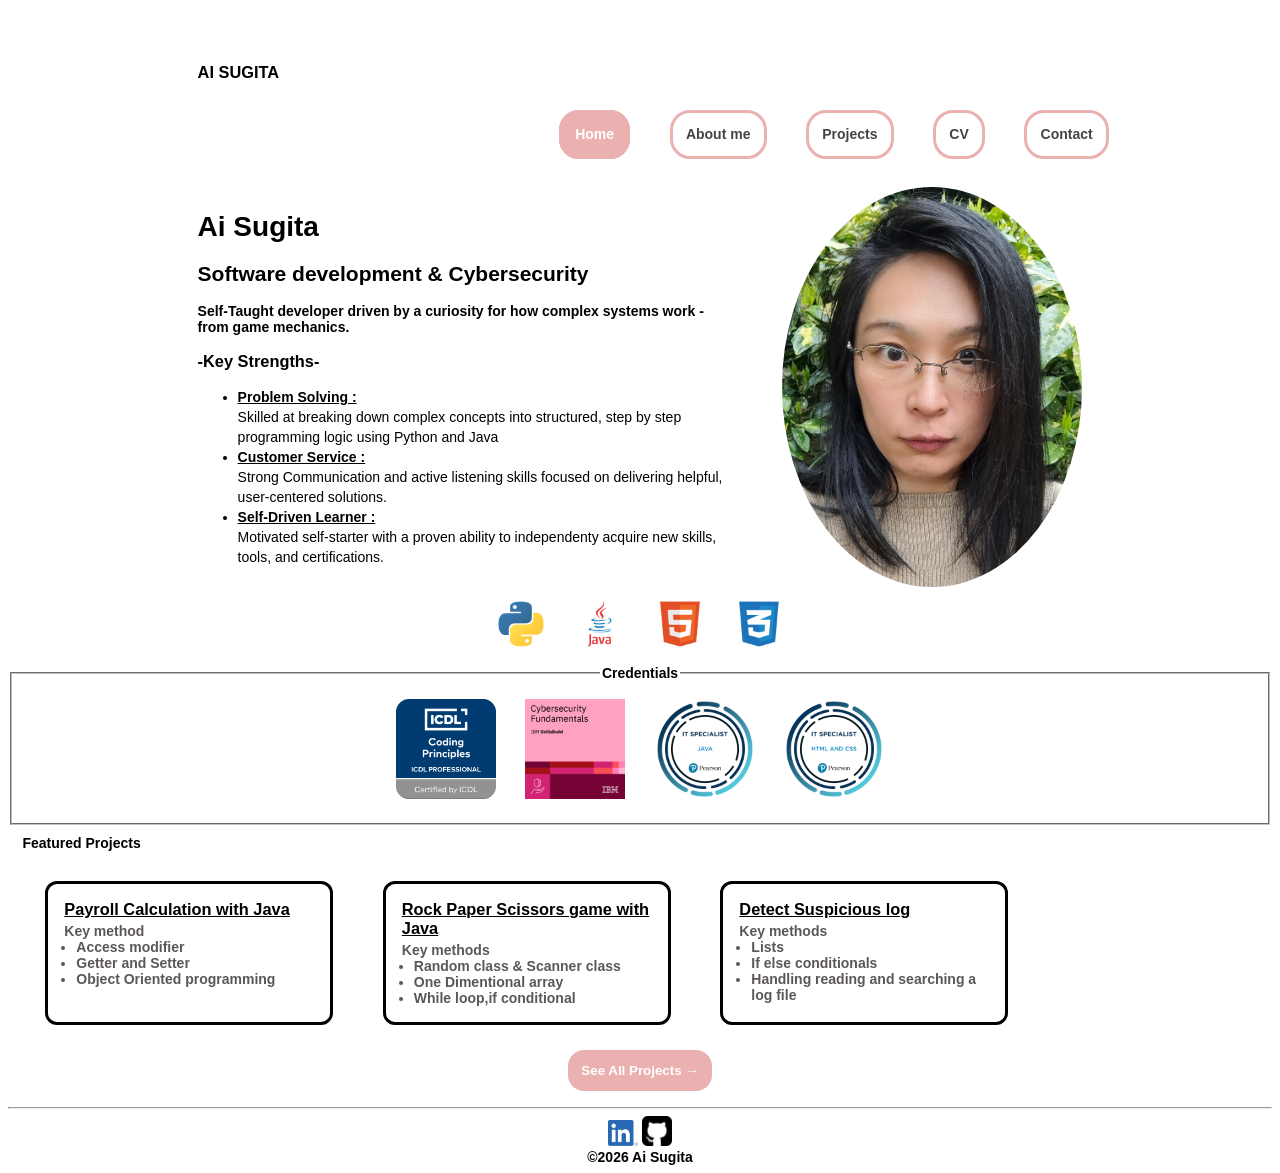
<file: index.html>
<!DOCTYPE html>
<html lang="en">
<head>
    <meta charset="UTF-8">
    <meta name="viewport" content="width=device-width, initial-scale=1.0">
    <meta name="description" content="Portfolio of Ai Sugita Software development and Cybersecurity">
    <meta name="author" content="Ai Sugita">
    <title>Home - Ai Sugita Portfolio</title>
    <link rel="stylesheet" type="text/css" href="index.css">
</head>
<body> 
    <div class="maincontainer">
    <header >
        <a href="index.html"><h3>AI SUGITA</h3></a>
    <nav>
        <p>
        <a href="index.html" style="background-color: rgb(235, 176, 176);color:white;">Home</a>
        <a href="about.html">About me</a>
        <a href="projects.html">Projects</a>
        <a href="cv.html">CV</a>
        <a href="contact.html">Contact</a>
        </p>
    </nav>
    </header>

    <main>
    <div class="hero-container">
        <div class="hero-content">
        <h1>Ai Sugita</h1>
        <h2>Software development & Cybersecurity</h2>
        <p>Self-Taught developer driven by a curiosity for how complex systems work - from game mechanics.</p>
        <h3>-Key Strengths-</h3>
        <ul class="hero-skills">
            <li><strong>Problem Solving :</strong><br>Skilled at breaking down complex concepts into structured, step by step programming logic using Python and Java</li>
            <li><strong>Customer Service :</strong><br>Strong Communication and active listening skills focused on delivering helpful, user-centered solutions.</li>
            <li><strong>Self-Driven Learner :</strong><br>Motivated self-starter with a proven ability to independenty acquire new skills, tools, and certifications.</li>
        </ul>
        </div>

        <div class="hero-image-wrapper">
        <img src="images/Aiface.jpg" alt="Ai-Sugita" class="hero-image">
        </div>
        </div><!--end of hero content-->
    </div><!--end of hero -container-->
   
    </main> <!--end hero -->
    <!--Hero programming languages-->
    <section class="logos">
        <div class="center">
        <img class="logo" src="images/python-logo.png" alt="python logo" title="Python">
        <img class="logo" src="images/java-logo.png" alt="java logo" title="Java">
        <img class="logo" src="images/html5-logo.png" alt="html logo" title="HTML">
        <img class="logo" src="images/css-3.png" alt="css logo" title="CSS">
        </div>
    </section>

    <!--Hero credential badges-->
    <section class="badges">
        <div class="center">
        <fieldset>
        <legend>Credentials</legend>
        <img class="badge" src="images/badge_coding_principles.png" alt="ICDL Coding Principle Badge">
        <img class="badge" src="images/cybersecurity.png" alt="IBM Cybersecurity Foundationals">
        <img class="badge" src="images/ITS-Badges_Java_1200px.png" alt="ITS Java Badge">
        <img class="badge" src="images/ITS-Badges_HTML-and-CSS_1200px.png" alt="ITS HTML & CSS Badge">
        </fieldset>
        </div>
    </section>

    <!--Hero Projects -->
    <section class="projects">
        <fieldset class="project-field">
            <legend>Featured Projects</legend>
            <div class="project-box">
            
            <div class="card">
                <a href="https://github.com/aissram88/Payroll-Calculation-with-Java" >
                <div><h3>Payroll Calculation with Java</h3>
                    <p>Key method</p>
                    <ul><li>Access modifier</li><li>Getter and Setter</li><li>Object Oriented programming</li></ul>
                </div>
                </a>
            </div>

            <div class="card">
                <a href="https://github.com/aissram88/Rock-Paper-Scissors-Game-with-Java" >
                <div><h3>Rock Paper Scissors game with Java</h3>
                    <p>Key methods</p><ul><li>Random class & Scanner class</li><li>One Dimentional array</li><li>While loop,if conditional</li></ul>
                </div>
                </a>
            </div>
            <div class="card">
                <a href="https://github.com/aissram88/Detect-suspicious-Log-with-Python" >
                <div><h3>Detect Suspicious log</h3>
                    <p>Key methods</p><ul><li>Lists</li><li>If else conditionals</li><li>Handling reading and searching a log file</li></ul>
                </div>
                </a>
            </div>
            
            </div><!--end project-box-->
            <button class="project-button"><a href="Projects.html">See All Projects &rarr;</a></button>
        </fieldset>
    </section>

    </div><!--end of main container-->

    <hr>
    <footer>
    <div class="socialmedia">
        <a href="https://www.linkedin.com/in/ai-sugita88/"><img src="images/LI-In-Bug.png" alt="linkdin logo" width="30"></a>
        <a href="https://github.com/aissram88"><img src="images/github-sign.png" alt="github logo" width="30"></a>

    </div>
        <center>&copy;2026 Ai Sugita</center>
    </footer>
</body>
</html>
</file>
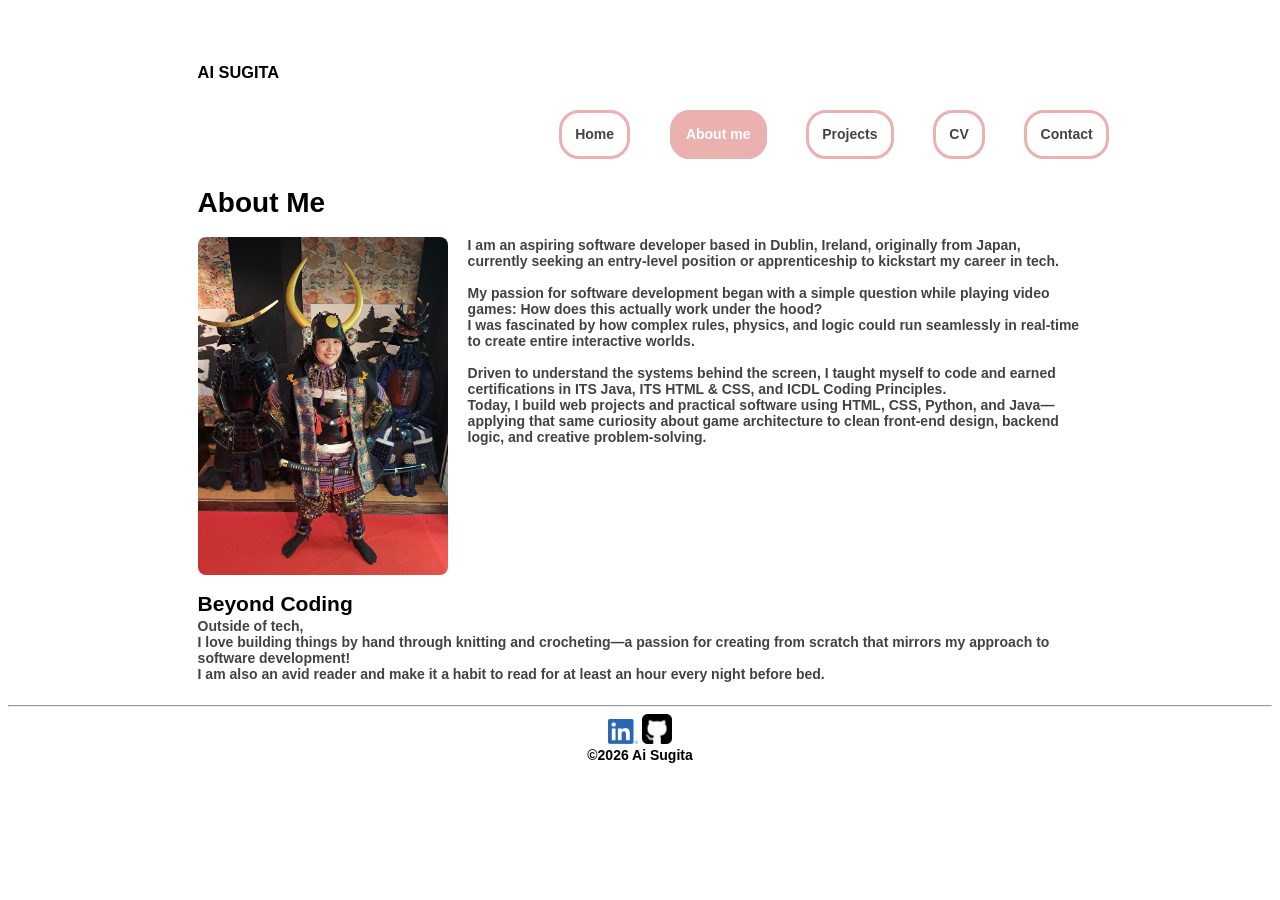
<file: about.html>
<!DOCTYPE html>
<html lang="en">
<head>
    <meta charset="UTF-8">
    <meta name="viewport" content="width=device-width, initial-scale=1.0">
    <meta name="description" content="Portfolio of Ai Sugita Software development and Cybersecurity">
    <meta name="author" content="Ai Sugita">
    <title>About - Ai Sugita Portfolio</title>
    <link rel="stylesheet" type="text/css" href="index.css">
    <link rel="stylesheet" type="text/css" href="about.css">
</head>
<body> 
    <div class="maincontainer">
    <header >
        <a href="index.html"><h3>AI SUGITA</h3></a>
    <nav>
        <p>
        <a href="index.html">Home</a>
        <a href="about.html" style="background-color: rgb(235, 176, 176);color:white;">About me</a>
        <a href="projects.html">Projects</a>
        <a href="cv.html">CV</a>
         <a href="contact.html">Contact</a>
        </p>
    </nav>
    </header>

    <main>
    <h1 class="about-heading">About Me</h1>
    <div class="about-container">
    <img src="images/Samurai.jpg" alt="Ai-samurai-picture" class="about-image">

    <div class="about-text">
    <P>I am an aspiring software developer based in Dublin, Ireland, originally from Japan,
     currently seeking an entry-level position or apprenticeship to kickstart my career in tech.<br><br>
    <p>My passion for software development began with a simple question while playing video games: How does this actually work under the hood?<br>
     I was fascinated by how complex rules, physics, and logic could run seamlessly in real-time to create entire interactive worlds.<br><br>
     Driven to understand the systems behind the screen, I taught myself to code and earned certifications in ITS Java, ITS HTML & CSS, and ICDL Coding Principles.</p>
    <p>Today, I build web projects and practical software using HTML, CSS, Python, and Java—applying that same curiosity about game architecture to clean front-end design, backend logic, and creative problem-solving.</p>
    </p>
    </div><!--end of about-text-->
    </div><!--end of about container-->

    <div class="about-sec-container">
    <h2 class="about-heading">Beyond Coding</h2>
    <p class="about-text"><strong>Outside of tech,</strong><br> I love building things by hand through knitting and crocheting—a passion for creating from scratch that mirrors my approach to software development!<br>
    I am also an avid reader and make it a habit to read for at least an hour every night before bed.
    </p><br>
    </div>
    </main>
    </div><!--end of main container-->
    <hr>
    <footer>
    <div class="socialmedia">
        <a href="https://www.linkedin.com/in/ai-sugita88/"><img src="images/LI-In-Bug.png" alt="linkdin logo" width="30"></a>
        <a href="https://github.com/aissram88"><img src="images/github-sign.png" alt="github logo" width="30"></a>

    </div>
        <center>&copy;2026 Ai Sugita</center>
    </footer>
</body>
</html>
</file>
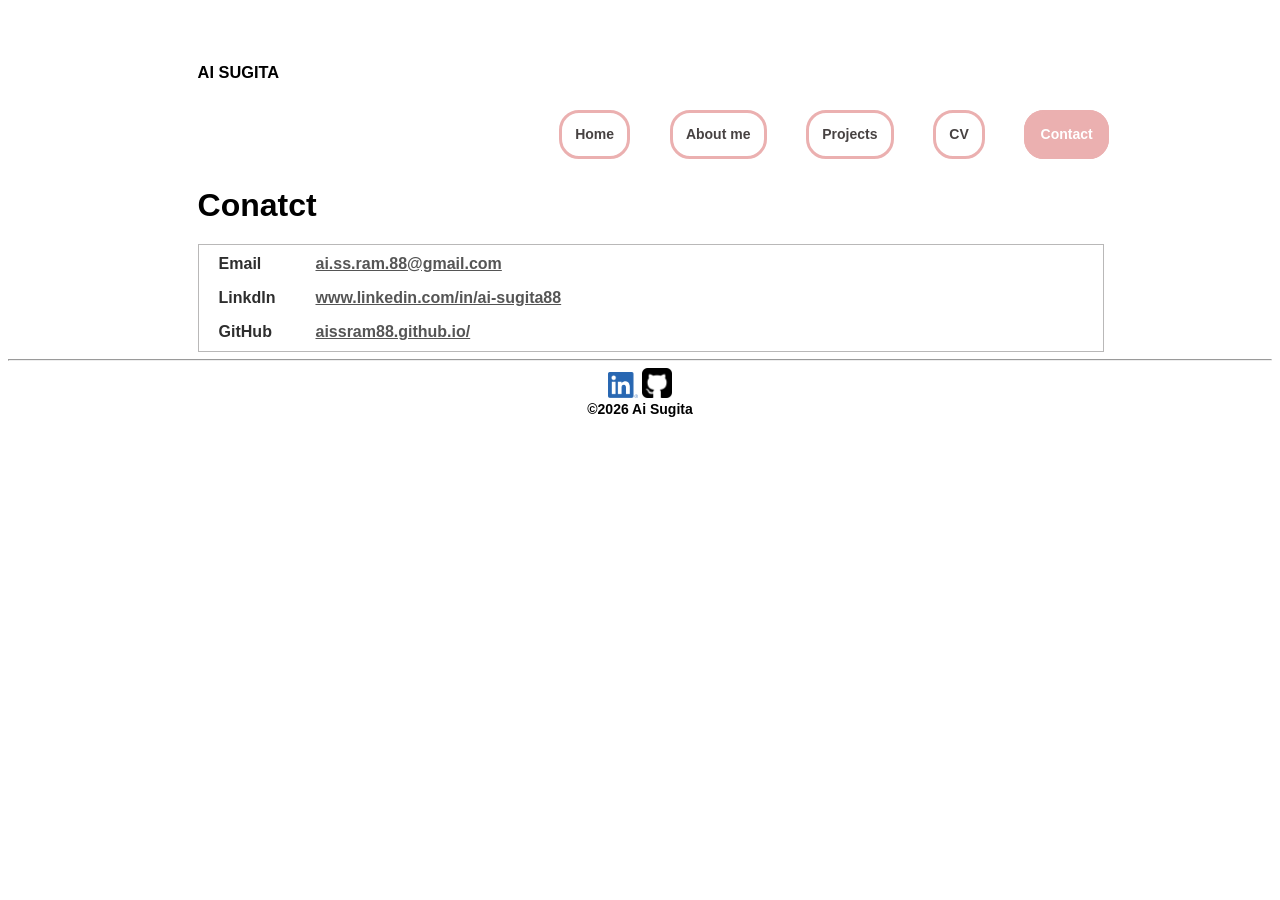
<file: contact.html>
<!DOCTYPE html>
<html lang="en">
<head>
    <meta charset="UTF-8">
    <meta name="viewport" content="width=device-width, initial-scale=1.0">
    <meta name="description" content="Portfolio of Ai Sugita Software development and Cybersecurity">
    <meta name="author" content="Ai Sugita">
    <title>Conatct - Ai Sugita</title>
    <link rel="stylesheet" type="text/css" href="index.css">
        <link rel="stylesheet" type="text/css" href="contact.css">
</head>
<body> 
    <div class="maincontainer">
    <header >
        <a href="index.html"><h3>AI SUGITA</h3></a>
    <nav>
        <p>
        <a href="index.html">Home</a>
        <a href="about.html">About me</a>
        <a href="projects.html">Projects</a>
        <a href="cv.html">CV</a>
        <a href="contact.html"   style="background-color: rgb(235, 176, 176);color:white;">Contact</a>
        </p>
    </nav>
    </header>

    <main class="contact-section">
    <h1>Conatct</h1>
    <div class="contact-card">
        <span class="label">Email</span>
        <a href="mailto:ai.ss.ram.88@gmail.com" class="link">ai.ss.ram.88@gmail.com</a>

        <span class="label">LinkdIn</span>
        <a href="https://www.linkedin.com/in/ai-sugita88/" target="_blank" class="link" >www.linkedin.com/in/ai-sugita88</a>

        <span class="label">GitHub</span>
        <a href="https://aissram88.github.io/" target="_blank" class="link">aissram88.github.io/</a>
    </div><!--end ofcontact-card-->
    </main>
    </div>
    <hr>
    <footer>
    <div class="socialmedia">
        <a href="https://www.linkedin.com/in/ai-sugita88/"><img src="images/LI-In-Bug.png" alt="linkdin logo" width="30"></a>
        <a href="https://github.com/aissram88"><img src="images/github-sign.png" alt="github logo" width="30"></a>

    </div>
        <center>&copy;2026 Ai Sugita</center>
    </footer>
</body>
</html>
</file>
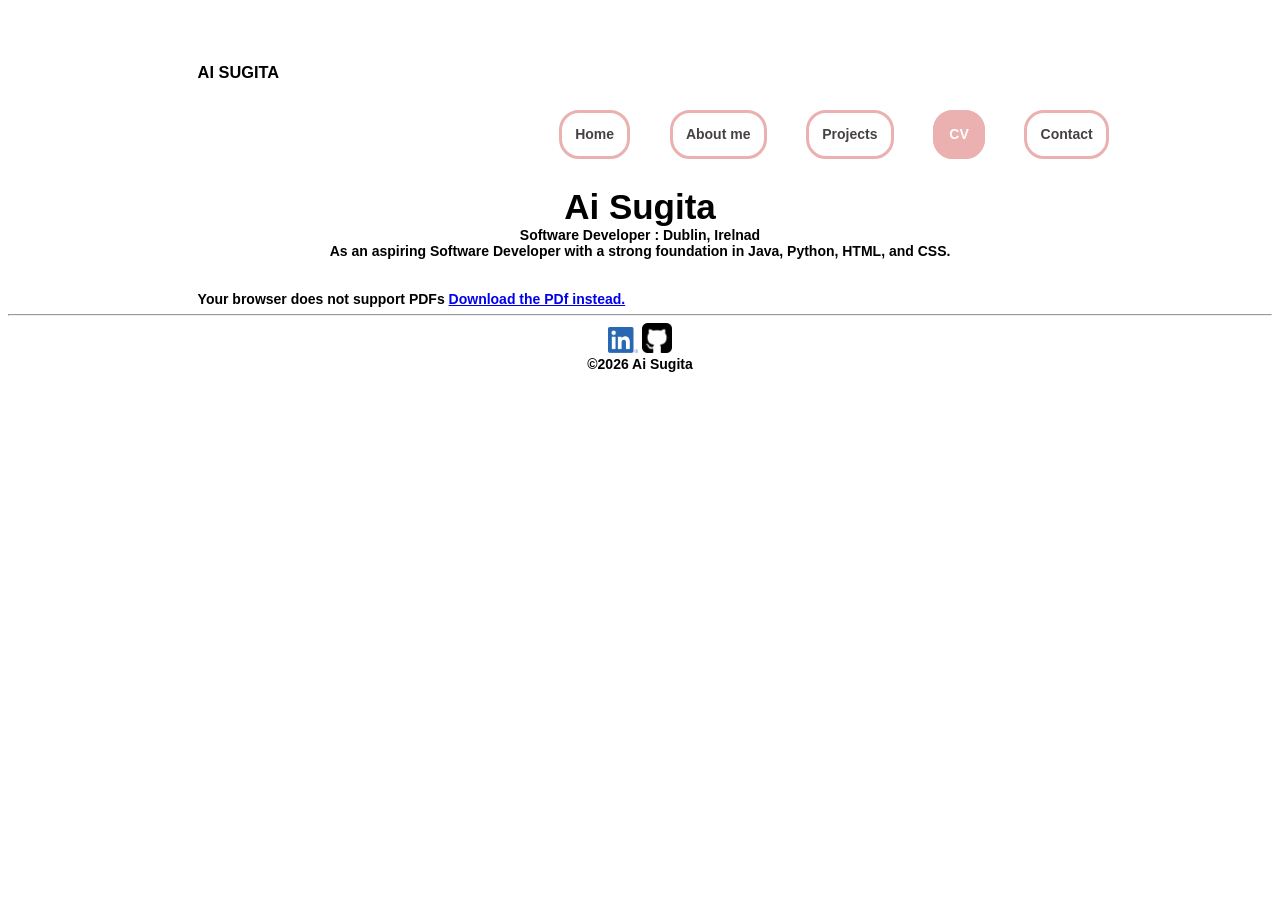
<file: cv.html>
<!DOCTYPE html>
<html lang="en">
<head>
    <meta charset="UTF-8">
    <meta name="viewport" content="width=device-width, initial-scale=1.0">
    <meta name="description" content="Portfolio of Ai Sugita Software development and Cybersecurity">
    <meta name="author" content="Ai Sugita">
    <title>CV - Ai Sugita</title>
    <link rel="stylesheet" type="text/css" href="index.css">
    <link rel="stylesheet" type="text/css" href="cv.css">
</head>
<body> 
    <div class="maincontainer">
    <header >
        <a href="index.html"><h3>AI SUGITA</h3></a>
    <nav>
        <p>
        <a href="index.html">Home</a>
        <a href="about.html">About me</a>
        <a href="projects.html">Projects</a>
        <a href="cv.html"  style="background-color: rgb(235, 176, 176);color:white;">CV</a>
        <a href="contact.html">Contact</a>
        </p>
    </nav>
    </header>

    <main>
    <div class="cv-summary">
    <h1 class="cv-name">Ai Sugita</h1>
    <p class="cv-text">Software Developer : Dublin, Irelnad</p>
    <p class="cv-text">As an aspiring Software Developer with a strong foundation in Java, Python, HTML, and CSS.</p>
    </div>
    <div class="pdf-container">
        <object data="images/Ai_Sugita_CV.pdf" type="application/pdf" width="100%" height="600px">
            <p>Your browser does not support PDFs
                <a href="images/Ai_Sugita_CV.pdf">Download the PDf instead.</a>
            </p>
        </object>
    </div>
    </main>
    </div><!--end of maincontainer-->
    <hr>
    <footer>
    <div class="socialmedia">
        <a href="https://www.linkedin.com/in/ai-sugita88/"><img src="images/LI-In-Bug.png" alt="linkdin logo" width="30"></a>
        <a href="https://github.com/aissram88"><img src="images/github-sign.png" alt="github logo" width="30"></a>

    </div>
        <center>&copy;2026 Ai Sugita</center>
    </footer>
</body>
</html>
</file>
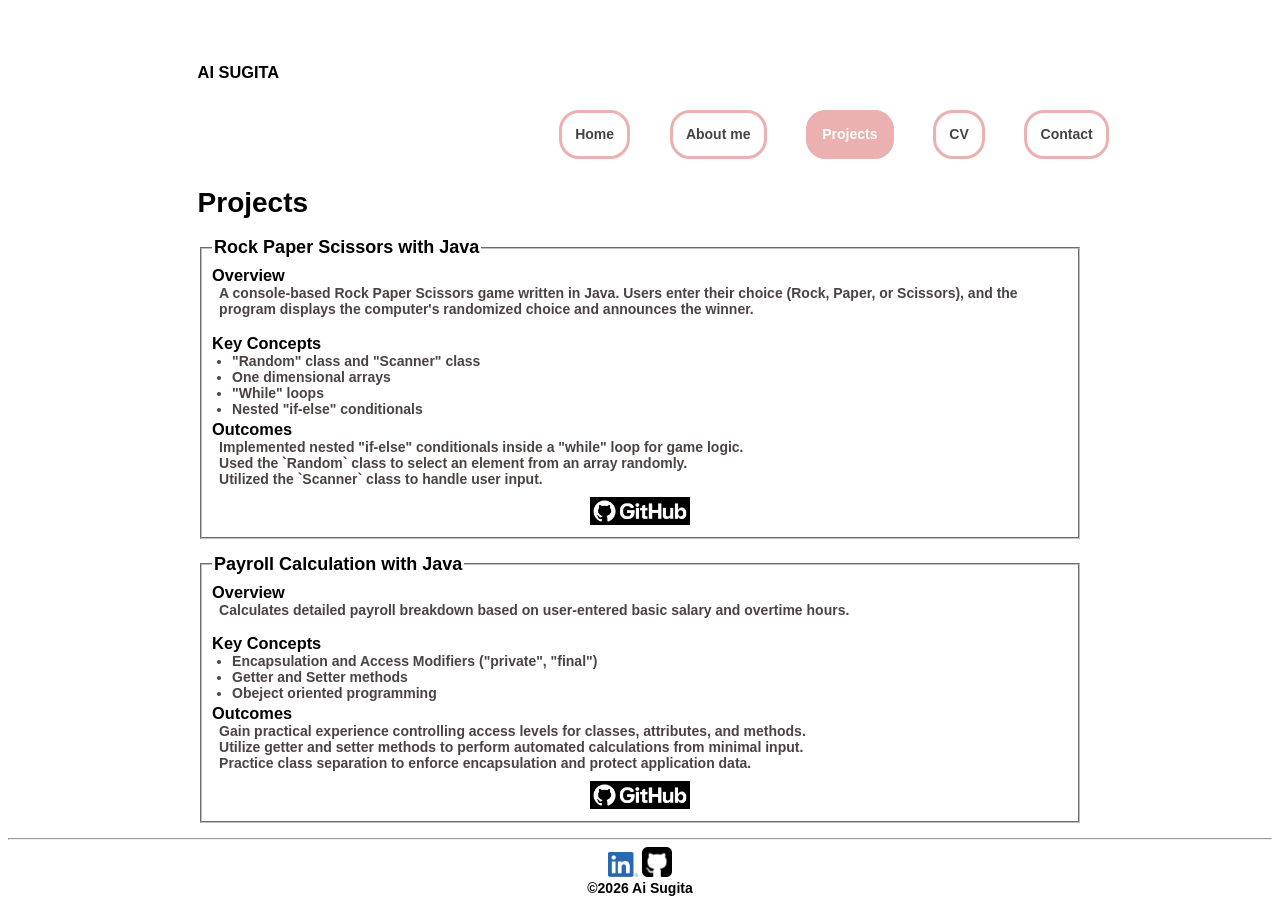
<file: projects.html>
<!DOCTYPE html>
<html lang="en">
<head>
    <meta charset="UTF-8">
    <meta name="viewport" content="width=device-width, initial-scale=1.0">
    <meta name="description" content="Portfolio of Ai Sugita Software development and Cybersecurity">
    <meta name="author" content="Ai Sugita">
    <title>Projects - Ai Sugita</title>
    <link rel="stylesheet" type="text/css" href="index.css">
    <link rel="stylesheet" type="text/css" href="projects.css">
</head>
<body> 
    <div class="maincontainer">
    <header >
        <a href="index.html"><h3>AI SUGITA</h3></a>
    <nav>
        <p>
        <a href="index.html">Home</a>
        <a href="about.html">About me</a>
        <a href="projects.html" style="background-color: rgb(235, 176, 176);color:white;">Projects</a>
        <a href="cv.html">CV</a>
        <a href="contace.html">Contact</a>
        </p>
    </nav>
    </header>

    <main>
    <h1>Projects</h1>
    <div class="card-project">
        <fieldset>
            <legend class="project-name">Rock Paper Scissors with Java</legend>
            <h3 class="project-sub">Overview</h3>
            <p class="project-text">
            A console-based Rock Paper Scissors game written in Java. Users enter their choice (Rock, Paper, or Scissors), 
            and the program displays the computer's randomized choice and announces the winner.
            </p>
            <h3 class="project-key">Key Concepts</h3>
            <ul class="project-lists"><li>"Random" class and "Scanner" class</li><li>One dimensional arrays</li><li>"While" loops</li><li>Nested "if-else" conditionals</li></ul>
            <h3 class="project-sub">Outcomes</h3>
            <p class="project-text">Implemented nested "if-else" conditionals inside a "while" loop for game logic.<br>
             Used the `Random` class to select an element from an array randomly.<br>
             Utilized the `Scanner` class to handle user input.</p>
            <div class="center"><a href="https://github.com/aissram88/Rock-Paper-Scissors-Game-with-Java" class="anchor-to-github"><img src="images/GitHub_Lockup_White_Clearspace.png" width="100"></a></div>
        </fieldset>
    </div><!--end of card-project-->
    <div class="card-project">
        <fieldset>
            <legend class="project-name">Payroll Calculation with Java</legend>
            <h3 class="project-sub">Overview</h3>
            <p class="project-text">
                Calculates detailed payroll breakdown based on user-entered basic salary and overtime hours.
            </p>
            <h3 class="project-key">Key Concepts</h3>
            <ul class="project-lists"><li>Encapsulation and Access Modifiers ("private", "final")</li><li>Getter and Setter methods</li><li>Obeject oriented programming</li></ul>
            <h3 class="project-sub">Outcomes</h3>
            <p class="project-text">
                Gain practical experience controlling access levels for classes, attributes, and methods.<br>
                Utilize getter and setter methods to perform automated calculations from minimal input.<br>
                Practice class separation to enforce encapsulation and protect application data.<br>
        
            </p>
            <div class="center"><a href="https://github.com/aissram88/Payroll-Calculation-with-Java/tree/main" class="anchor-to-github"><img src="images/GitHub_Lockup_White_Clearspace.png" width="100"></a></div>
        </fieldset>
    </div><!--end od card-project-->

    </main>
    </div><!--end of maincontainer-->
    <hr>
    <footer>
    <div class="socialmedia">
        <a href="https://www.linkedin.com/in/ai-sugita88/"><img src="images/LI-In-Bug.png" alt="linkdin logo" width="30"></a>
        <a href="https://github.com/aissram88"><img src="images/github-sign.png" alt="github logo" width="30"></a>

    </div>
        <center>&copy;2026 Ai Sugita</center>
    </footer>
</body>
</html>
</file>
<file: index.css>
body{
    font-family:'Gill Sans', 'Gill Sans MT', Calibri, 'Trebuchet MS', sans-serif;
    font-size:14px;
    font-weight: bold;

}
.maincontainer{
    margin:5% 15% 0 15%;
}
header a{
    text-decoration: none;
    color: black;
}
/* nav */
nav{
    text-align: right;
    flex-wrap: wrap;
    width: 100%;
    height: auto;
    margin: 5%;
}
nav a{
    margin:2%;
    padding: 1.5%;
    margin: 2% 2%;
    border-radius: 20px;
    border: solid rgb(235, 176, 176);
    color:rgb(71, 66, 66);
}
nav a:link{
    text-decoration: none;
    color: rgb(71,66,66);
    
}
nav a:visited{
    color: rgb(71,66,66);
}
nav a:hover{
    color: white;
    background-color: rgb(235, 176, 176);
}
/* Hero main */
.hero{
    min-height: 90vh;
    display: flex;
    align-items: center;
    justify-content: center;
    padding: 3rem 1.5rem;
}
.hero-container{
    max-width: 1100px;
    width: 100%;
    display:flex;
    align-items: center;
    justify-content: space-between;
    gap: 3rem;
}
.hero-content{
    flex: 1;
}
.hero h1{
    margin: 0;
    padding: 0;
}
.hero h2{
    margin: 0;
    padding: 0;
    color: #5c5757;;
}
.hero p{
    margin: 0.5rem;
}
.hero h3{
    margin-bottom: 0;
}
.hero-image-wrapper{
    flex-shrink: 0;
    display: flex;
    justify-content: center;
}
.hero-image{
    max-width: 300px;
    min-width: 100px;
    width: 100%;
    border-radius: 50%;
}
.hero-content p{
    margin-top: 4px;
    margin-bottom: 12px;
    text-align: left;
}
/* Hero Key Strength */
.hero-skills ul{
    padding: 0;
    margin: 0;
    margin-left: 0;
    text-align: justify;
}
.hero-skills strong{
    font-weight: bold;
    text-decoration: underline;
    text-align: left;
}
.hero-skills li{
    padding: 0;
    line-height: 1.25rem;
    font-weight: 100;
    text-align: left;
}
.center{text-align: center;}

/*Hero programming languages logo*/
.logo{
    width: 100%;
    max-width: 50px;
    margin: 1vw;
}
/*Hero credential badges*/
.badge{
    width: 100%;
    max-width: 100px;
    margin: 1vw;
}
/*Hero Projects*/
.project-field{
    border: none;
    margin-top: 10px
}

.project-box{
    flex-wrap: wrap;
    display: flex ;
}
.card h3{
    padding: 0;
    margin:0 0 4px 0;
    text-decoration: underline;
}

.card{
    width: 250px;
    height: auto;
    margin: 2% 2%;
    padding: 1rem;
    border: solid black;
    border-radius: 12px;
    flex-direction: column;
}
.card p{
    margin:0;
    color: #5c5757;
}
.card ul{
    margin: 0;
    padding-top:0 ;
    padding-left: 12px;
    color: #5c5757;
}
.card a{
    text-decoration: none;
    color: black;
}
/*Project button*/
.project-button{
    text-align: center;
    font-weight: bold;
    border-radius: 16px;
    padding: 10px;
    display: block;
    margin-left: auto;
    margin-right: auto;
    background-color: rgb(235, 176, 176);
    border: solid rgb(235, 176, 176);
;
}
.project-button a{
    color: white;
    background-color: rgb(235, 176, 176);
    text-decoration: none
}
/*footer*/
/*Social media links*/
.socialmedia{
    text-align: center;
}


/* Media Query max-width 768px */
@media (max-width:768px){
.maincontainer{
    margin:3% 5% 0 5%;
}
.hero-image{
    max-width: 200px;
    min-width: 100px;
    width: 100%;
    border-radius: 50%;
}
.hero-container{
    flex-direction: column-reverse;
    text-align: center;
    gap: 2rem;
}
nav{
    flex-wrap: wrap;
    align-items: left;
    display: flex;
    height: auto;
    padding: 10px;
    text-align: left;
}
nav a{
    display:inline-block;
    padding: 8px 16px;
    border-radius:20px;
}
}






p{margin: 0;}
</file>
<file: about.css>
.about-container{
    display: flex;
    flex-direction: column;
    align-items: center;
    gap: 20px;
}
.about-image{
    width: 100%;
    max-width: 250px;
    height: auto;
    border-radius: 8px;
}
.about-text{
    width: 100%;
    color: #424242;
}
.about-sec-container h2{
    padding-bottom:0;
    margin-bottom: 0;
}
.about-sec-container p{
    margin-top: 2px;
    padding-top: 0;
}




@media (min-width:768px){
.about-container{
    flex-direction: row;
    align-items: flex-start;
}

.about-text{
    flex: 1;
}
}
</file>
<file: contact.css>
/*Conatct-section*/
.contact-section h1{
    font-size: 2rem;
    font-weight: 800;
    margin-bottom: 20px;
}

/*outer contact-card*/
.contact-card{
    display: grid;
    grid-template-columns: auto 1fr;

    row-gap: 16px;
    column-gap: 40px;
    align-items: center;

    border: 1px solid #b9b8b8;
    padding:10px 0 10px 20px;
    width: 100%;
    
}
.label{
    color: #2e2e2e;
    font-size: 1rem;
    font-weight: 700;
}
.link{
    color: #555555;
    font-size: 1rem;
    overflow: hidden;
    text-decoration: eclipsis;
    white-space: nowrap;
}
</file>
<file: cv.css>
.cv-container{
    max-width: 800px;
    margin: 0 auto;
    padding: 40px;
    border-radius: 20px;
}
.cv-name{
    text-align: center;
    margin: 0;
    font-size: 35px;
}
.cv-text{
    text-align: center;
}
.cv-summary{
    margin-bottom: 2rem;
}
</file>
<file: projects.css>
/*card-project*/

.card-project{
    margin-top:10px;
    margin-bottom: 15px;
    padding-bottom: 0;
}

/*inside card-project*/
.project-name{
    font-size: 18px;
}
.project-sub{
    margin-top: 3px;
    padding-bottom: 0;
    margin-bottom: 0;
}
.project-text{
    padding-left: 7px;
    color: #4b4242;
    margin-bottom: 10px;
}
.project-key{
    margin-bottom: 0;
    padding:0;
}
.project-lists {
    margin: 0;
    padding-left: 20px;
    color: #4b4242;
}
.card-list{
    margin-top: 0;
    padding-top: 0;
}
/*a tag styling*/
.center{
    text-align: center;
}
.anchor-to-github img{
    background-color: black;
}
</file>
